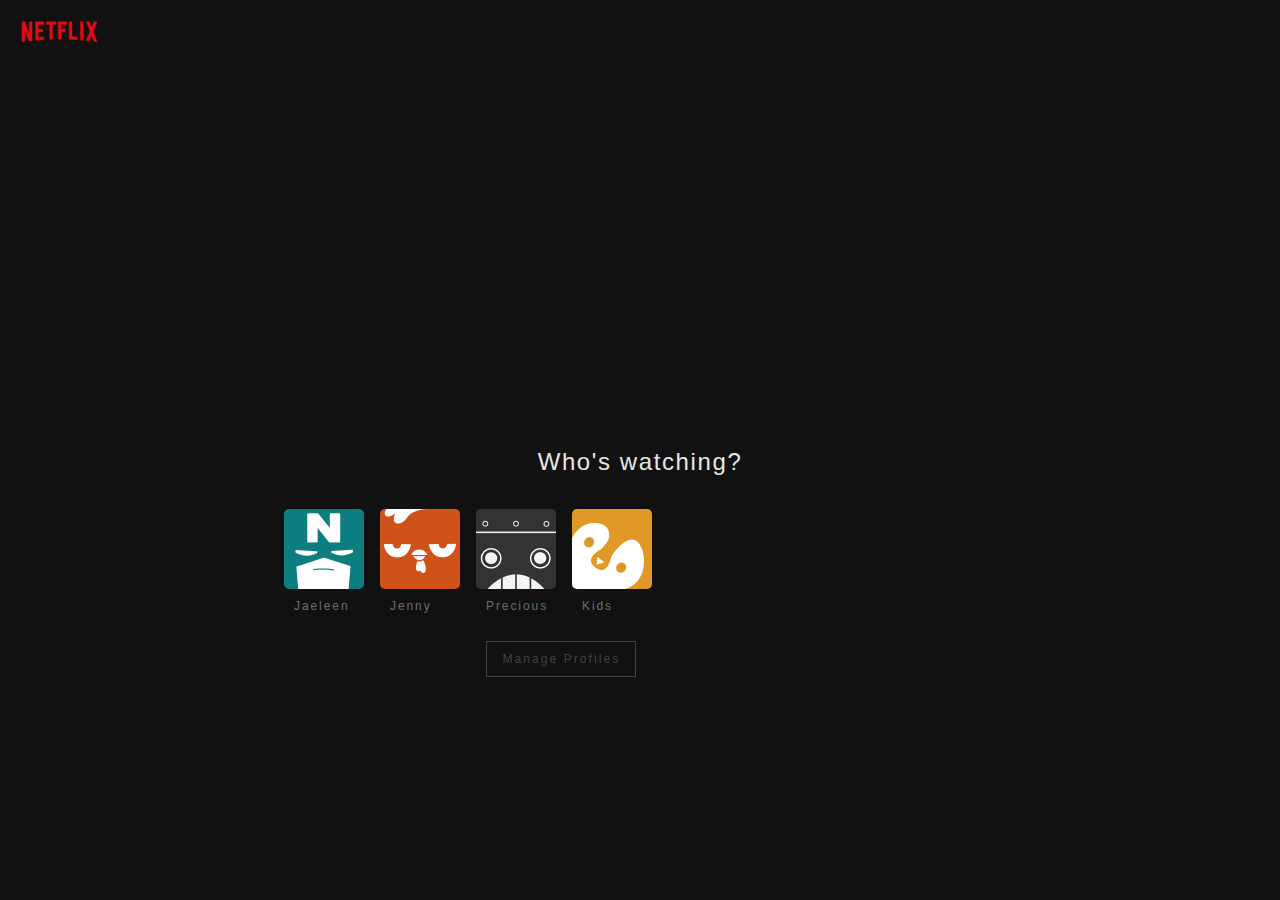
<file: manage-profile.html>
<!DOCTYPE html>
<html lang="en">
  <head>
    <meta charset="UTF-8" />
    <meta http-equiv="X-UA-Compatible" content="IE=edge" />
    <meta name="viewport" content="width=device-width, initial-scale=1.0" />
    <title>Browse</title>
    <link rel="stylesheet" href="styles.css" />
  </head>
  <body>
    <!------------ Nav Bar ---------------------->

    <div class="nav" id="nav">
      <img src="images/netflix-logo.png" class="nav_logo" alt="" />
    </div>

        <h2 class="who">Who's watching?</h2>
        <div class="container">
            <div class="img-with-text">
                <a href="index.html"><img class="item" src="images/avatar1.png" alt="sometext" /></a>
                <p>Jaeleen</p>
            </div>
            <div class="img-with-text">
                <img class="item" src="images/avatar2.png" alt="sometext" />
                <p>Jenny</p>
            </div>
            <div class="img-with-text">
                <img class="item" src="images/avatar3.png" alt="sometext" />
                <p>Precious</p>
            </div>
            <div class="img-with-text">
                <img class="item" src="images/avatar4.png" alt="sometext" />
                <p>Kids</p>
            </div>
           
         </div>

         <div class="container2">
           
         </div>
        
    <div class="profile_buttons"> 
        <button class="profile_button">Manage Profiles</button>
    </div>


  </body>
</html>
</file>
<file: styles.css>
/* Styling Body */

*{
    margin: 0;
    box-sizing: border-box;
}
body{
    font-family: Arial, Helvetica, sans-serif;
    background-color: #111;
}
.nav_logo{
    width: 80px;
    object-fit: contain;
}
.nav_avatar{
    width: 30px;
    object-fit: contain;
}
.nav{
    position: fixed;
    top: 0;
    width: 100%;
    display: flex;
    justify-content: space-between;
    padding: 20px;
    z-index: 1;
    transition-timing-function: ease-in at 0.5s;
}
/* Styling Header */
.banner{
    background-image: url(images/thewitcher.jpeg);
    background-position: top center right;
    background-size: cover;
    object-fit: contain;
    height: 448px;
    color: white;
}
.banner_contents{
    margin-left: 30px;
    padding-top: 140px;
    height: 190px;
}
.banner_title{
    font-size: 55px;
    font-weight: 800;
    padding-bottom: 0.3rem;
}
.banner_button{
    cursor: pointer;
    outline: none;
    border: none;
    color: white;
    font-weight: 7000;
    border-radius: 0.6vw;
    padding-left: 2rem;
    padding-right: 2rem;
    margin-right: 1rem;
    padding-bottom: 0.5rem;
    padding-top: 0.5rem;
    background-color: rgba(51,51,51,0.5);
}
.banner_button:hover{
    color: #eee;
    transform: scale(1.02);
    background-color: rgba(51,51,51,0.692);
    transition: all 0.25s;
}
.banner_description{
    width: 45rem;
    line-height: 1.3;
    height: 180px;
    max-width: 360px;
    padding-top: 1rem;
    font-size: 0.8rem;
}
.banner_fade-bottom{
    margin-top: 145px;
    height: 7.4rem;
    background-image: linear-gradient(180deg, transparent, rgba(37, 37, 37, 0.61), #111);
}
#active{
    color: #111;
    background-color: #e6e6e6;
}
#active:hover{
    background: #e6e6e6c2;
}

/* Styling Movie Rows */
.row_poster{
    width: 100%;
    object-fit: contain;
    max-height: 100px;
    margin-right: 10px;
    transition: transform 450ms;
}
.row_posters{
    display: flex;
    overflow-y: hidden;
    overflow-x: scroll;
    padding: 10px;
}
.row_poster:hover{
    transform: scale(1.18);
}
.row_posters::-webkit-scrollbar{
    display: none;
}
.row_posterLarge{
    max-height: 200px;
}
.row_posterLarge:hover{
    transform: scale(1.19);
}
.row{
    color: #eee;
    margin-left: 20px;
}
.row h2{
    font-size: 23px;
}


/* Styling Manage Profile Page */

.who{
    margin-top: 35%;
    text-align: center;
    color: #e6e6e6;
    letter-spacing: 0.1rem;
    font-weight: lighter;
}
.container{
    margin-top: 5px;
    margin-left: 20%;
    margin-right: 20%;
    display: flex;
    flex-wrap: wrap;
    padding: 10px;
    justify-content: flex-start;
}
.item{
    border-radius: 5px;
    margin: 10px;
}
.img-with-text{
    text-align: justify;
    width: 80px;
    margin: 8px;
}
.img-with-text p{
    margin-left: 20px;
    letter-spacing: 0.12rem;
    font-size: 12px;
    color: rgb(109, 109, 109);
}
.img-with-text img{
    width: 80px;
    object-fit: contain;
    display: block;
}
.item:hover{
    color: #eee;
    border: 1px solid #eee;
    transition: all 0.25s;
}
.profile_button{
    cursor: pointer;
    border: 1px solid rgb(66,66,66);
    color: rgb(66,66,66);
    letter-spacing: 0.13rem;
    padding: 10px;
    font-size: 12px;
    width: 150px;
    margin: 10px;
    margin-left: 38%;
    background: none;
}
.profile_button:hover{
    color: #eee;
    border: 1px solid #eee;
    transition: all 0.25s;
}
</file>
